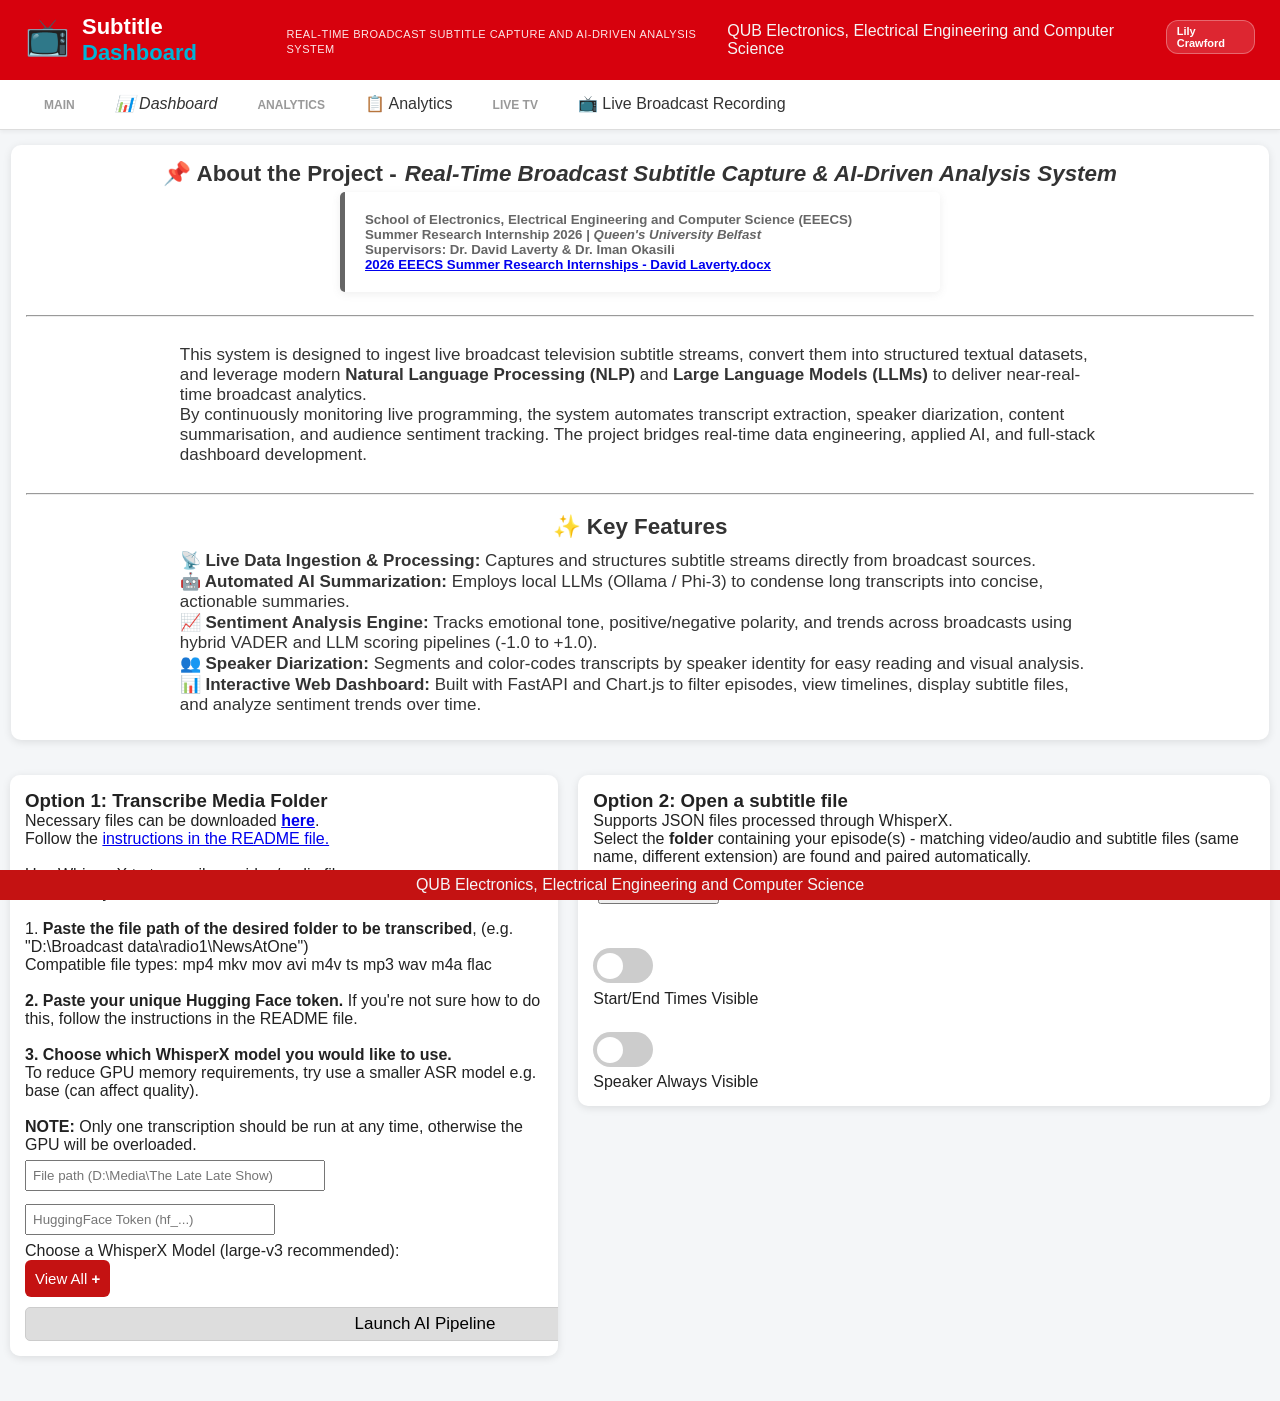
<file: index.html>
<!DOCTYPE html>
<html>

<head>
    <meta charset="UTF-8" />
    <meta name="viewport" content="width=device-width, initial-scale=1.0" />
    <title>Subtitle Output</title>
    <link rel="icon" type="image/x-icon" href="assets/favicon.png" />
    <link rel="stylesheet" href="css/styles.css">
    <script type="module" src="js/script.js"></script>

</head>

<!-- =-=-=-=-= Header =-=-=-=-= -->

<body>
    <header class="header">
        <div class="header-logo">
            <div class="logo-icon">📺</div>
            <div class="logo-text">Subtitle <span>Dashboard</span></div>
            <div class="logo-sub">Real-Time Broadcast Subtitle Capture and AI-Driven Analysis System</div>
        </div>

        <div class="header-footer">
            <div>QUB Electronics, Electrical Engineering and Computer Science</div>
            <div class="signature-badge">Lily Crawford</div>
        </div>
    </header>

    <!-- =-=-=-=-= Navigation Bar =-=-=-=-= -->

    <nav>
        <div class="nav-section">Main</div>
        <a href="index.html" class="nav-link active">📊 Dashboard</a>

        <div class="nav-section">Analytics</div>
        <a href="page2.html" class="nav-link">📋 Analytics</a>

        <div class="nav-section">Live TV</div>
        <a href="page3.html" class="nav-link">📺 Live Broadcast Recording</a>
    </nav>

    <div id="page-container">

        <!-- =-=-=-=-= README Information Bar =-=-=-=-= -->
        <div class="card" style="width: 99%; height: 100%; margin:auto; margin-bottom: 10px; margin-top: 10px;">
            <h2 class="subtitleHeader" style="text-align: center; margin: auto;">📌 About the Project - <em>Real-Time
                    Broadcast Subtitle Capture & AI-Driven Analysis System</em></h2>


            <div id="mini-info">
                <h5 style="color:#666;">School of Electronics, Electrical Engineering and Computer Science (EEECS)
                    <br>Summer Research Internship 2026 | <em>Queen's University Belfast</em>
                    <br>Supervisors: Dr. David Laverty & Dr. Iman Okasili
                    <br><a
                        href="https://github.com/user-attachments/files/30342763/2026.EEECS.Summer.Research.Internships.-.David.Laverty.docx">
                        2026 EEECS Summer Research Internships - David Laverty.docx</a>
                </h5>
            </div>

            <br><hr><br>

            <p class="readMe-text">This system is designed to ingest live
                broadcast television subtitle streams, convert them into structured textual datasets, and leverage
                modern <strong>Natural Language Processing (NLP)</strong> and <strong>Large Language Models
                    (LLMs)</strong> to deliver near-real-time broadcast analytics.
                <br>By continuously monitoring live programming, the system automates transcript extraction, speaker
                diarization, content summarisation, and audience sentiment tracking. The project bridges real-time data
                engineering, applied AI, and full-stack dashboard development.
            </p>

            <br>
            <hr><br>

            <h2 class="subtitleHeader" style="text-align: center; margin: auto;">✨ Key Features</h2>

            <p class="readMe-text">
                <strong>📡 Live Data Ingestion & Processing:</strong>
                Captures and structures subtitle streams directly from broadcast sources.
                <br><strong>🤖 Automated AI Summarization:</strong>
                Employs local LLMs (Ollama / Phi-3) to condense long transcripts into concise, actionable summaries.
                <br><strong>📈 Sentiment Analysis Engine:</strong>
                Tracks emotional tone, positive/negative polarity, and trends across broadcasts using hybrid VADER and
                LLM scoring pipelines (-1.0 to +1.0).
                <br><strong>👥 Speaker Diarization:</strong>
                Segments and color-codes transcripts by speaker identity for easy reading and visual analysis.
                <br><strong>📊 Interactive Web Dashboard:</strong>
                Built with FastAPI and Chart.js to filter episodes, view timelines, display subtitle files, and analyze
                sentiment trends over time.
            </p>

        </div>

        <!-- =-=-=-=-= Dashboard =-=-=-=-= -->

        <div class="dashboard-grid">

            <!-- =-=-=-=-= Option 1 - Transcribe Folder =-=-=-=-= -->
            <div class="card">
                <h3>Option 1: Transcribe Media Folder</h3>
                <p>Necessary files can be downloaded <strong><a
                            href="https://github.com/Literalily/Broadcast-Capture-Analysis">here</a></strong>.</p>
                <p>Follow the <a href="https://github.com/Literalily/Broadcast-Capture-Analysis#required-installations">
                        instructions in the README file.</a></p>

                <p><br>Use WhisperX to transcribe a video/audio file.</p>
                <p>To do this, you must: <br><br> 1. <strong>Paste the file path of the desired folder to be
                        transcribed</strong>, (e.g. "D:\Broadcast data\radio1\NewsAtOne") <br>Compatible file types: mp4
                    mkv mov avi m4v ts mp3 wav m4a flac
                    <br><br><strong> 2. Paste your unique Hugging Face token.</strong> If you're not sure how to do
                    this,
                    follow the instructions in the README file.
                    <br><br><strong> 3. Choose which WhisperX model you would like to use. </strong>
                    <br>To reduce GPU memory requirements, try use a smaller ASR model e.g. base (can affect quality).
                    <br><br><strong>NOTE: </strong> Only one transcription should be run at any time, otherwise the GPU will be overloaded.
                </p>
                <input type="text" id="webInPath" placeholder="File path (D:\Media\The Late Late Show)"
                    style="width:300px; padding:6px;">

                <input type="password" id="webHfToken" placeholder="HuggingFace Token (hf_...)"
                    style="width:250px; padding:6px;">

                
                <div class="dropdown">
                    <p>Choose a WhisperX Model (large-v3 recommended):</p>
                    <button id="modelBtn" onclick="selectModel()" class="dropbtn">View All <b> + </b></button> 
                    <div id="myDropdown" class="dropdown-content">
                        <input type="text" placeholder="Search.." id="myInput" onkeyup="filterFunction()">
                        <a href="javascript:void(0)" onclick="chooseModel('large-v3')">large-v3</a>
                        <a href="javascript:void(0)" onclick="chooseModel('large-v2')">large-v2</a>
                        <a href="javascript:void(0)" onclick="chooseModel('medium')">medium</a>
                        <a href="javascript:void(0)" onclick="chooseModel('small')">small</a>
                        <a href="javascript:void(0)" onclick="chooseModel('base')">base</a>
                        <a href="javascript:void(0)" onclick="chooseModel('tiny')">tiny</a>
                    </div>
                </div>

                <button id="runBtn" onclick="sendTranscriptionJob()">Launch AI Pipeline</button>
                <p id="statusFeedback" style="font-weight:bold; color:blue;"></p>
            </div>

            <script>
                /* When the user clicks on the button, toggle between hiding and showing the dropdown content */
                function selectModel() {
                    document.getElementById("myDropdown").classList.toggle("show");
                }

                window.onclick = function (event) {
                    if (!event.target.matches('.dropbtn') && !event.target.closest('.dropdown-content')) {
                        var dropdowns = document.getElementsByClassName("dropdown-content");
                        for (var i = 0; i < dropdowns.length; i++) {
                            var openDropdown = dropdowns[i];
                            if (openDropdown.classList.contains('show')) {
                                openDropdown.classList.remove('show');
                            }
                        }
                    }
                }

                function chooseModel(modelName) {
                    selectedWhisperModel = modelName;
                    document.getElementById("modelBtn").innerHTML = modelName + " <b> + </b>";
                    document.getElementById("myDropdown").classList.remove("show");
                }

                async function sendTranscriptionJob() {
                    const inputPath = document.getElementById('webInPath').value;
                    const hfToken = document.getElementById('webHfToken').value;
                    const feedback = document.getElementById('statusFeedback');

                    if (!inputPath || !hfToken || !selectedWhisperModel) {
                        alert("Please specify folder locations, your HF token, and select a WhisperX model.");
                        return;
                    }

                    feedback.textContent = "Sending execution command to pipeline server...";

                    try {
                        const response = await fetch('http://127.0.0.1:8000/api/transcribe', {
                            method: 'POST',
                            headers: { 'Content-Type': 'application/json' },
                            body: JSON.stringify({
                                input_path: inputPath,
                                hf_token: hfToken,
                                model: selectedWhisperModel
                            })
                        });

                        const data = await response.json();
                        if (response.ok) {
                            feedback.style.color = "green";
                            feedback.textContent = `Success! Transcription script triggered. Check terminal window. Processing typically takes around 5 minutes to complete. Target folder: ${data.output_folder}`;
                        } else {
                            feedback.style.color = "red";
                            feedback.textContent = `Error: ${data.detail}`;
                        }
                    } catch (err) {
                        feedback.style.color = "red";
                        feedback.textContent = "Could not connect to the local Python execution server backend. Try restarting run.bat";
                    }
                }
            </script>

            <!-- =-=-=-=-= Option 2 - Open a folder of files and choose which you'd like to view =-=-=-=-= -->
            <div class="card">
                <h3>Option 2: Open a subtitle file</h3>
                <p>Supports JSON files processed through WhisperX. <br>Select the <strong>folder</strong> containing
                    your episode(s) - matching video/audio and subtitle files (same name, different extension) are found
                    and paired automatically.</p>
                <form method="post" enctype="multipart/form-data">
                    <input type="file" id="file" style="cursor: pointer;" name="file" webkitdirectory directory
                        multiple />
                    <p id="fileLoadStatus" style="margin-top: 8px; font-weight: bold;"></p>

                    <div id="episodePickerContainer" style="display: none; margin-top: 10px;">
                        <label for="episodePicker"><strong>Multiple episodes found - choose one:</strong></label><br>
                        <select id="episodePicker"
                            style="width: 300px; padding: 6px; margin-top: 5px; cursor: pointer;"></select>
                    </div>

                    <!-- Toggle start/end times -->
                    <br>
                    <label class="switch" style="cursor: pointer;">
                        <input type="checkbox" id="mySwitch">
                        <span class="slider round"></span>
                    </label>
                    <p id="status">Start/End Times Visible</p>

                    <!-- Toggle speaker visibility -->
                    <br>
                    <label class="switch" style="cursor: pointer;">
                        <input type="checkbox" id="mySpeakerSwitch">
                        <span class="slider round"></span>
                    </label>
                    <p id="speakerStatus">Speaker Always Visible</p>
                </form>
            </div>
        </div>

        <div class="viewer-container" id="viewer-container" style="display: none;">

            <!-- =-=-=-=-= Table of Contents =-=-=-=-= -->

            <div id="toc-container" class="viewer-left card">
                <h3>Search:</h3>
                <div class="search-container">
                    <input type="text" id="searchInput" class="search-input" placeholder="Search subtitles...">
                    <button type="button" id="searchButton" class="search-button">Search</button>
                </div>
                <h3><br>Table of Contents:</h3>
                <ul id="toc-list"></ul>
            </div>

            <!-- =-=-=-=-= Subtitles =-=-=-=-= -->

            <div class="card viewer-main">
                <h3>Subtitles</h3>
                <div id="subtitle-list"></div>
            </div>

            <!-- =-=-=-=-= Video =-=-=-=-= -->

            <div class="viewer-sidebar">
                <div class="card media-card">
                    <h3>Video</h3>
                    <video id="subtitleVideo" width="100%" controls>
                        Your browser does not support the video tag.
                    </video>
                </div>

                <!-- =-=-=-=-= AI Analysis =-=-=-=-= -->
                <div class="card analysis-card">
                    <h3>Sentiment Analysis</h3>
                    <div id="selected-line-analysis"
                        style="margin-top: 10px; padding: 10px; background: #f9f9f9; border-left: 4px solid #2196F3; border-radius: 4px;">
                        <p><em>Click a subtitle line to analyze its sentiment.</em></p>
                    </div>
                    <p id="result" style="margin-top: 15px;"></p>

                    <script>
                        // Global function so script.js can call it when a subtitle line is clicked
                        window.analyzeText = async function (text) {
                            const resultText = document.getElementById('result');
                            resultText.innerText = "⏳ Analysing sentiment with Ollama...";

                            try {
                                const response = await fetch('http://localhost:11434/api/generate', {
                                    method: 'POST',
                                    headers: { 'Content-Type': 'application/json' },
                                    body: JSON.stringify({
                                        model: 'phi3',
                                        prompt: `Analyze the sentiment of this text. Reply with exactly one word: POSITIVE, NEGATIVE, or NEUTRAL. Text: "${text}"`,
                                        stream: false,
                                        options: {
                                            temperature: 0.1 // Keeps the AI factual and strict
                                        }
                                    })
                                });

                                if (!response.ok) throw new Error("Ollama is not running. Please start Ollama on your computer.");

                                const data = await response.json();
                                const label = data.response.trim().toUpperCase();

                                // Apply colors based on sentiment
                                let color = 'black';
                                if (label.includes('POSITIVE')) color = 'green';
                                if (label.includes('NEGATIVE')) color = 'red';

                                resultText.innerHTML = `<strong>AI Result:</strong> <span style="color: ${color};">${label}</span>`;

                            } catch (error) {
                                console.error("Ollama AI error:", error);
                                resultText.innerHTML = `<span style="color: red;">⚠️ Local AI Failed: ${error.message}</span>`;
                            }
                        };
                    </script>
                </div>

            </div>
        </div>
    </div>

    <!-- Footer -->
    <footer>
        <p>QUB Electronics, Electrical Engineering and Computer Science</p>
    </footer>


</body>

</html>
</file>
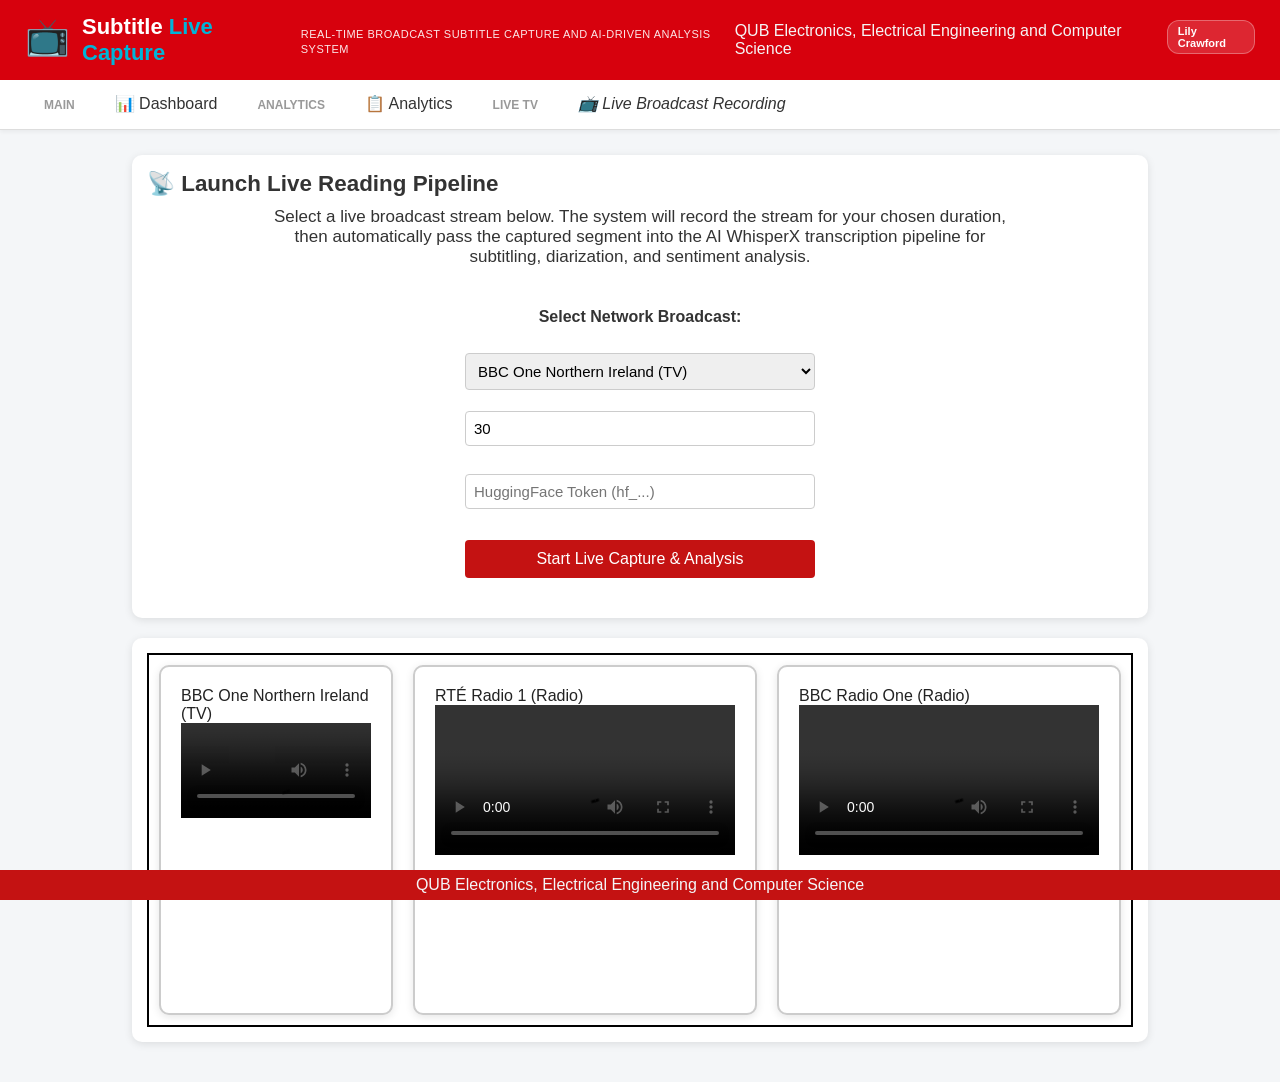
<file: page3.html>
<!DOCTYPE html>
<html>

<head>
    <meta charset="UTF-8" />
    <meta name="viewport" content="width=device-width, initial-scale=1.0" />
    <title>Live Pipeline</title>
    <link rel="icon" type="image/x-icon" href="assets/favicon.png" />
    <link rel="stylesheet" href="css/styles.css">
    <script type="module" src="js/script.js"></script>
</head>

<body>

    <!-- =-=-=-=-= Header =-=-=-=-= -->

    <header class="header">
        <div class="header-logo">
            <div class="logo-icon">📺</div>
            <div class="logo-text">Subtitle <span>Live Capture</span></div>
            <div class="logo-sub">Real-Time Broadcast Subtitle Capture and AI-Driven Analysis System</div>
        </div>

        <div class="header-footer">
            <div>QUB Electronics, Electrical Engineering and Computer Science</div>
            <div class="signature-badge">Lily Crawford</div>
        </div>
    </header>

    <!-- =-=-=-=-= Naviagtion Bar =-=-=-=-= -->

    <nav>
        <div class="nav-section">Main</div>
        <a href="index.html" class="nav-link">📊 Dashboard</a>

        <div class="nav-section">Analytics</div>
        <a href="page2.html" class="nav-link">📋 Analytics</a>

        <div class="nav-section">Live TV</div>
        <a href="page3.html" class="nav-link active">📺 Live Broadcast Recording</a>
    </nav>

    <div id="page-container">
        <!-- Live Capture Configuration Card -->
        <div class="card" style="width: 80%; margin: 20px auto;">
            <h2 class="subtitleHeader" style="text-align: center;">📡 Launch Live Reading Pipeline</h2>
            <p class="readMe-text" style="text-align: center;">
                Select a live broadcast stream below. The system will record the stream for your chosen duration, then
                automatically pass the captured segment into the AI WhisperX transcription pipeline for subtitling,
                diarization, and sentiment analysis.
            </p>

            <div style="display: flex; flex-direction: column; gap: 15px; margin-top: 20px; align-items: center;">
                <label for="stationSelect" style="font-weight: bold; color: #333;">Select Network Broadcast:</label>
                <select id="stationSelect" class="search-input" style="width: 350px; padding: 8px; border-radius: 4px;">
                    <option value="bbc_ni">BBC One Northern Ireland (TV)</option>
                    <option value="rte_radio1">RTÉ Radio 1 (Radio)</option>
                    <option value="bbc_radio1">BBC Radio 1 (Radio)</option>
                </select>

                <input type="number" id="durationMinutes" class="search-input"
                    placeholder="Recording Duration (Minutes) e.g., 30"
                    style="width: 350px; padding: 8px; border-radius: 4px;" value="30" min="1">

                <input type="password" id="liveHfToken" class="search-input" placeholder="HuggingFace Token (hf_...)"
                    style="width: 350px; padding: 8px; border-radius: 4px;">

                <button id="startCaptureBtn" class="search-button"
                    style="padding: 10px 20px; font-size: 16px; cursor:pointer; width: 350px; border-radius: 4px; margin-top: 10px;"
                    onclick="startLiveCapture()">Start Live Capture & Analysis</button>

                <p id="liveStatusFeedback" style="font-weight:bold; color:blue; text-align: center; margin-top: 10px;">
                </p>
            </div>
        </div>

        <div class="card" style="width: 80%; margin: 20px auto; height: auto;">
            <div class="broadcasts-container">

                <!-- ===== BOX 1 ===== -->
                <div class="broadcast-box">
                    <p>BBC One Northern Ireland (TV)</p>
                    <video id="my_video_1" class="video-js vjs-fluid vjs-default-skin" controls preload="auto"
                        data-setup='{}' style="width: 100%;">
                        <source
                            src="https://vs-hls-pushb-uk-live.akamaized.net/x=4/i=urn:bbc:pips:service:bbc_one_northern_ireland_hd/mobile_wifi_main_hd_abr_v2.m3u8"
                            type="application/x-mpegURL">
                    </video>
                </div>

                <!-- ===== BOX 2 ===== -->
                <div class="broadcast-box">
                    <p>RTÉ Radio 1 (Radio)</p>
                    <video id="my_video_2" class="video-js vjs-fluid vjs-default-skin" controls preload="auto"
                        data-setup='{}'>
                        <source src="http://icecast.rte.ie/radio1" type="application/x-mpegURL">
                    </video>
                </div>

                <!-- ===== BOX 3 ===== -->
                <div class="broadcast-box">
                    <p>BBC Radio One (Radio)</p>
                    <video id="my_video_3" class="video-js vjs-fluid vjs-default-skin" controls preload="auto"
                        data-setup='{}'>
                        <source
                            src="http://as-hls-ww-live.akamaized.net/pool_01505109/live/ww/bbc_radio_one/bbc_radio_one.isml/bbc_radio_one-audio%3d96000.norewind.m3u8"
                            type="application/x-mpegURL">
                    </video>
                </div>
            </div>
        </div>


    </div>

    <footer>
        <p>QUB Electronics, Electrical Engineering and Computer Science</p>
    </footer>

    <script>
        var player = videojs('my_video_1');
        player.play();
        var player = videojs('my_video_2');
        player.play();
        var player = videojs('my_video_3');
        player.play();


        function showBroadcast(stationName) {
            // var player = videojs('my_video_1');
            // player.play();
            // var player = videojs('my_video_2');
            // player.play();
            // var player = videojs('my_video_3');
            // player.play();
        }

        async function startLiveCapture() {
            const station = document.getElementById('stationSelect').value;
            const durationInput = document.getElementById('durationMinutes').value;
            const hfToken = document.getElementById('liveHfToken').value;
            const feedback = document.getElementById('liveStatusFeedback');

            if (!hfToken) {
                alert("Please specify your Hugging Face developer authentication token for speaker diarization.");
                return;
            }
            if (!durationInput || isNaN(durationInput) || durationInput <= 0) {
                alert("Please enter a valid recording duration in minutes.");
                return;
            }

            const durationSecs = parseInt(durationInput) * 60;

            // Map the station ID to proper folder names and raw stream URLs
            let stationName = "";
            let streamUrl = "";

            if (station === "bbc_ni") {
                stationName = "BBCOneNINews";
                streamUrl = "https://vs-hls-pushb-uk-live.akamaized.net/x=4/i=urn:bbc:pips:service:bbc_one_northern_ireland_hd/mobile_wifi_main_hd_abr_v2.m3u8";
            } else if (station === "rte_radio1") {
                stationName = "RTERadio1";
                streamUrl = "http://icecast.rte.ie/radio1";
            } else if (station === "bbc_radio1") {
                stationName = "BBCRadio1";
                streamUrl = "http://as-hls-ww-live.akamaized.net/pool_01505109/live/ww/bbc_radio_one/bbc_radio_one.isml/bbc_radio_one-audio%3d96000.norewind.m3u8";
            }

            feedback.style.color = "blue";
            feedback.textContent = `Connecting to ${stationName} stream server...`;

            try {
                // Send the capture task to the FastAPI backend
                const response = await fetch('http://127.0.0.1:8000/api/live-capture', {
                    method: 'POST',
                    headers: { 'Content-Type': 'application/json' },
                    body: JSON.stringify({
                        station_name: stationName,
                        stream_url: streamUrl,
                        duration: durationSecs,
                        hf_token: hfToken
                    })
                });

                const data = await response.json();
                if (response.ok) {
                    feedback.style.color = "green";
                    feedback.textContent = `✅ Success! Live capture initiated for ${stationName}. Check the backend terminal to monitor the download and AI transcription progress.`;
                    showBroadcast(stationName);
                } else {
                    feedback.style.color = "red";
                    feedback.textContent = `Error: ${data.detail || 'Unknown server error.'}`;
                }
            } catch (err) {
                feedback.style.color = "red";
                feedback.textContent = "Could not connect to the local Python execution server backend. Try restarting server.py";
            }
        }
    </script>
</body>

</html>
</file>
<file: css/styles.css>
/* ── Reset ────────────────────────────────────────── */
* {
    box-sizing: border-box;
    margin: 0;
}

html {
    /* helps when scrolling with the table of contents so it looks neater */
    scroll-behavior: smooth;
}

body {
    font-family: Arial, sans-serif;
    font-size: 16px;
    background-color: #f4f6f8;
    color: #222;
    padding-top: 130px;
}

#page-container {
    position: relative;
    min-height: 100vh;
    padding: 5px;
    padding-bottom: 20px;
}

/* ── Header ────────────────────────────────────────── */
.header {
    position: fixed;
    top: 0;
    left: 0;
    right: 0;
    height: 80px;
    z-index: 1000;

    display: flex;
    align-items: center;
    justify-content: space-between;

    background: #d7010d;
    color: #f5f5f5;
    padding: 0 25px;

}

.header-logo {
    padding: 0;
    border-bottom: none;

    display: flex;
    align-items: center;
    gap: 12px;
}

.logo-icon {
    font-size: 36px;
    margin-bottom: 6px;
}

.logo-text {
    font-size: 22px;
    font-weight: bold;
    color: #fff;
}

.logo-text span {
    color: #00b4d8;
}

.logo-sub {
    font-size: 11px;
    color: rgba(255, 255, 255, 0.9);
    margin-top: 4px;
    text-transform: uppercase;
    letter-spacing: 0.5px;
    line-height: 1.4;
}

/* ── Navigation ────────────────────────────────────────── */
nav {
    position: fixed;
    top: 80px;
    left: 0;
    width: 100%;
    height: 50px;
    background-color: #fff;
    border-bottom: 1px solid #ddd;
    display: flex;
    align-items: center;
    padding: 0 24px;
    z-index: 999;
    box-shadow: 0 2px 4px rgba(0, 0, 0, 0.05);
}

.nav-section {
    font-size: 12px;
    font-weight: bold;
    color: #999;
    text-transform: uppercase;
    margin-right: 20px;
    margin-left: 20px;
}

.nav-link {
    text-decoration: none;
    color: #333;
    padding: 15px 20px;
    font-weight: 500;
    transition: all 0.2s ease;
    border-bottom: 2px solid transparent;
}

.nav-link:hover {
    color: #d7010d;
    border-bottom: 2px solid #d7010d;
    font-style: normal;
}

.nav-link.active {
    font-style: italic;
}

.header-footer {
    margin-top: 0;
    padding: 0;
    border-top: none;

    display: flex;
    align-items: center;
    gap: 10px;
}

.signature-badge {
    display: inline-block;
    background-color: rgba(255, 255, 255, 0.15);
    border: 1px solid rgba(255, 255, 255, 0.3);
    color: #ffffff;
    font-size: 11px;
    font-weight: bold;
    padding: 4px 10px;
    border-radius: 12px;
    margin-bottom: 6px;
}

/* ── Footer ────────────────────────────────────────── */

footer {
    position: fixed;
    left: 0;
    bottom: 0;
    width: 100%;
    background-color: #c41212;
    color: #f4f6f8;
    text-align: center;
    display: block;
    padding: 6px;
}

/* ── Table of Contents ────────────────────────────────────────── */
#toc-container {
    /* changes size dynamically depending on how many files are selected */
    display: none;
    background-color: #ffffff;
    width: 100%;
    height: 100%;
    padding: 20px;
    border-radius: 10px;
    border-left: 5px solid #c41212;
    box-shadow: 0 2px 8px rgba(0, 0, 0, 0.1);
    overflow-y: auto;
    scrollbar-width: thin;
    scrollbar-color: #888 #f1f1f1;
}

#toc-container h3 {
    color: #333;
    font-size: 1.1rem;
    margin-bottom: 12px;
    text-transform: uppercase;
    letter-spacing: 0.5px;
}

#toc-list {
    list-style-type: decimal;
    padding-left: 20px;
}

#toc-list li {
    margin-bottom: 6px;
}

#toc-list a {
    color: #c41212;
    text-decoration: none;
    font-weight: bold;
    font-size: 14px;
    transition: color 0.2s ease;
}

#toc-list a:hover {
    color: #222;
    text-decoration: underline;
}

/* scrollbar */
#toc-container::-webkit-scrollbar {
    width: 8px;
}

#toc-container::-webkit-scrollbar-track {
    background: #f1f1f1;
}

#toc-container::-webkit-scrollbar-thumb {
    background: #888;
    border-radius: 4px;
}

#toc-container::-webkit-scrollbar-thumb:hover {
    background: #555;
}

/* ── Formatting ────────────────────────────────────────── */

label {
    display: block;
    font: 1rem "Fira Sans", sans-serif;
    padding: 5px;
}

input,
label {
    margin: 0.4rem 0;
}

/* ── Layout ───────────────────────────────────────── */
.layout {
    display: flex;
    min-height: 100vh;
    padding: 5px;
}

nav ul {
    list-style-type: none;
    padding: 0;
}

nav ul li {
    display: inline;
    margin: 0 15px;
}

nav ul li a {
    color: white;
    text-decoration: underline;
    font-weight: bold;
}

#file {
    color: rgb(0, 0, 0);
    font-size: 18px;
    padding: 5px;
    border-radius: 5px;
    text-align: center;
}

.button {
    border: none;
    color: white;
    padding: 15px 32px;
    text-align: center;
    text-decoration: none;
    display: inline-block;
    font-size: 16px;
    margin: 4px 2px;
    cursor: pointer;
}

.file-section {
    list-style: none;
    margin-top: 30px;
    margin-bottom: 15px;
    border-bottom: 2px solid #ccc;
    padding-bottom: 8px;
}

.subtitleHeader {
    color: #333;
    font-size: 1.4rem;
    font-weight: bold;
    display: flex;
    align-items: center;
    gap: 8px;
}

/* ── Speaker Colours ───────────────────────────────────────── */

.color-red {
    color: #e63946;
    font-weight: bold;
}

.color-orange {
    color: #f4a261;
    font-weight: bold;
}

.color-green {
    color: #2a9d8f;
    font-weight: bold;
}

.color-blue {
    color: #457b9d;
    font-weight: bold;
}

.color-purple {
    color: #8338ec;
    font-weight: bold;
}

.color-pink {
    color: #ff006e;
    font-weight: bold;
}

.color-teal {
    color: #05d4b9;
    font-weight: bold;
}

.color-darkred {
    color: #aa0e0e;
    font-weight: bold;
}

.color-burnt {
    color: #aa590e;
    font-weight: bold;
}

.color-lime {
    color: #a0aa0e;
    font-weight: bold;
}

.color-magenta {
    color: #aa0e69;
    font-weight: bold;
}

.color-navy {
    color: #044469;
    font-weight: bold;
}

li {
    margin-bottom: 8px;
    list-style-type: none;
}

small {
    color: #666;
    margin-right: 4px;
}


/* ── Layout Cards ───────────────────────────────────────── */

.dashboard-grid {
    display: flex;
    /* grid-template-columns: repeat(2, 1fr); */
    gap: 20px;
    padding: 5px;
    margin-bottom: 20px;
}

.card {
    background: white;
    padding: 15px;
    margin-top: 20px;
    border-radius: 10px;
    box-shadow: 0 2px 8px rgba(0, 0, 0, 0.1);

    height: 100%;

    display: flex;
    flex-direction: column;

    overflow-y: auto;
    scrollbar-width: thin;
    scrollbar-color: #888 #f1f1f1;
}

.card:hover {
    transform: translateY(-3px);
    transition: 0.2s;
}

.dashboard-grid #card {
    flex: 1;
    /* Forces both cards to take equal 50% width side-by-side */
    min-width: 0;
    /* Prevents canvas intrinsic sizes from breaking the layout */
    height: 450px;
}

/* Responsive layout - switches to a stacked column only when the screen shrinks below 900px */
@media (max-width: 900px) {
    #flex-container {
        flex-direction: column;
        /* Stacks charts vertically on smaller screens */
    }

    #flex-container .viewer-charts {
        width: 100%;
        /* Expands to full width when stacked */
    }
}

/* ── Mini-info box ───────────────────────────────────────── */

#mini-info {
    background-color: #ffffff;
    margin: auto;
    width: 600px;
    height: auto;
    padding: 20px;
    border-radius: 5px;
    border-left: 5px solid rgb(102, 102, 102);
    box-shadow: 0 2px 8px rgba(102, 102, 102, 0.1);
    margin-bottom: 5px;
    margin-top: 5px;
}

.readMe-text {
    color: #333;
    gap: 8px;

    width: 75%;
    margin: auto;
    font-size: 17px;
    margin-bottom: 10px;
    margin-top: 10px;
}

/* ── Toggle Switch ───────────────────────────────────────── */

.switch {
    position: relative;
    display: inline-block;
    width: 60px;
    height: 35px;
    padding: 5px;
}

/* Hide default HTML checkbox */
.switch input {
    opacity: 0;
    width: 0;
    height: 0;
}

/* The slider */
.slider {
    position: absolute;
    cursor: pointer;
    top: 0;
    left: 0;
    right: 0;
    bottom: 0;
    background-color: #ccc;
    -webkit-transition: .4s;
    transition: .4s;
}

.slider:before {
    position: absolute;
    content: "";
    height: 26px;
    width: 26px;
    left: 4px;
    bottom: 4px;
    background-color: white;
    -webkit-transition: .4s;
    transition: .4s;
}

input:checked+.slider {
    background-color: #2196F3;
}

input:focus+.slider {
    box-shadow: 0 0 1px #2196F3;
}

input:checked+.slider:before {
    -webkit-transform: translateX(26px);
    -ms-transform: translateX(26px);
    transform: translateX(26px);
}

/* Rounded sliders */
.slider.round {
    border-radius: 34px;
}

.slider.round:before {
    border-radius: 50%;
}

/* ── Launch AI Pipeline Button ───────────────────────────────────────── */

#runBtn {
    padding: 6px 12px;
    cursor: pointer;
    width: 800px;

    border: 1px solid #ccc;
    border-radius: 5px;
    
    background: #dddddd;;
    color: rgb(0, 0, 0);
    font-size: 17px;
    transition: background 0.2s;
}

#runBtn:hover {
    background: #c41212;
    transition: 0.2s;
    font-weight: bold;
    color: #ffffff;
}

/*  #c41212
    #990d0d */

/* ── Search Bar ───────────────────────────────────────── */

.search-container {
    display: flex;
    justify-content: center;
    align-items: center;
    gap: 10px;
    width: 100%;
    max-width: 600px;
    margin: 20px auto;
    position: relative;
}

.search-input {
    flex: 1;
    width: 100%;
    padding: 10px 15px;
    font-size: 15px;
    border: 1px solid #ccc;
    border-radius: 25px;
    outline: none;
}

.search-input:focus {
    border-color: #2196F3;
}

.search-button {
    padding: 6px 12px;
    border: none;
    border-radius: 25px;
    background: #c41212;
    color: white;
    font-size: 15px;
    cursor: pointer;
    transition: background 0.2s;
}

.search-button:hover {
    background: #990d0d;
}

@media screen and (max-width: 600px) {
    .search-input {
        font-size: 14px;
        padding: 8px;
        width: calc(100% - 20px);
        margin: auto;
    }
}

.file-group {
    margin: 30px 0;
}

.subtitle-group {
    padding-left: 20px;
}

.subtitle-line {
    margin: 8px 0;
}

/* ── Subtitle Analysis ───────────────────────────────────────── */

.subtitle-line {
    margin: 8px 0;
    cursor: pointer;
    transition: background-color 0.15s ease;
    border-radius: 4px;
    padding: 4px 8px;
}

.subtitle-line:hover {
    background-color: #e2e8f0;
}

/* ── subtitle and video side by side layout ───────────────────────────────────────── */

.viewer-container {
    display: flex;
    gap: 20px;
    max-width: 2000px;
    margin: 20px auto;
    padding: 0 10px;
}

.viewer-left {
    flex: 2;
    height: 800px;
    display: flex;
    flex-direction: column;
}

.viewer-header {
    flex: content;
    height: 200px;
}

.viewer-top {
    flex: 1;
    height: 800px;
}

.viewer-main {
    flex: 3;
    height: 800px;
}

.viewer-sidebar {
    flex: 2;
    display: flex;
    flex-direction: column;
    gap: 20px;
}

/* Sub-cards on the right split the height */
.viewer-sidebar .media-card {
    height: 320px;
}

.viewer-sidebar .analysis-card {
    height: 460px;
}

/* ── AI Overview ───────────────────────────────────────── */
.ai-overview-container {
    background-color: #fdf0f0;
    border-left: 5px solid #c41212;
    border-radius: 8px;
    padding: 18px;
    margin: 15px 0;
    box-shadow: 0 1px 3px rgba(0, 0, 0, 0.05);
}

.ai-overview-status {
    color: #651616;
    font-size: 14px;
    font-style: italic;
    font-weight: bold;
    margin: 0;
    padding: 0;
}

.ai-overview-header {
    font-weight: bold;
    color: #531414;
    font-size: 15px;
    margin-bottom: 8px;
    padding: 0;
}

.ai-overview-body {
    color: #1f2937;
    font-size: 15px;
    line-height: 1.6;
    padding: 0;
}

.ai-overview-body p {
    margin: 0;
    padding: 0;
}

.ai-bullet-list {
    margin: 0;
    padding-left: 20px;
    list-style-type: disc;
}

.ai-bullet-list li {
    margin-bottom: 6px;
    list-style-type: disc;
    padding: 0;
}

/* ── AI Button ───────────────────────────────────────── */
.ai-btn {
    background-color: #c41212;
    color: white;
    border: none;
    padding: 8px 16px;
    font-size: 14px;
    font-weight: bold;
    border-radius: 6px;
    cursor: pointer;
    transition: background-color 0.2s ease, transform 0.1s ease;
    display: inline-block;
    margin-top: 5px;
}

.ai-btn:hover {
    background-color: #801515;
}

.ai-btn:active {
    transform: scale(0.98);
}

.btn-open-popup {
    padding: 12px 24px;
    font-size: 18px;
    background-color: green;
    color: #fff;
    border: none;
    border-radius: 8px;
    cursor: pointer;
    transition: background-color 0.3s ease;
}

.btn-open-popup:hover {
    background-color: #4caf50;
}

.overlay-container {
    display: none;
    position: fixed;
    top: 0;
    left: 0;
    width: 100%;
    height: 100%;
    background: rgba(0, 0, 0, 0.6);
    justify-content: center;
    align-items: center;
    opacity: 0;
    transition: opacity 0.3s ease;
}

.popup-box {
    background: #fff;
    padding: 24px;
    border-radius: 12px;
    box-shadow: 0 0 20px rgba(0, 0, 0, 0.4);
    width: 650px;
    max-height: 85vh;
    text-align: center;
    opacity: 0;
    transform: scale(0.8);
    animation: fadeInUp 0.5s ease-out forwards;
    display: flex;
    flex-direction: column;
}

.popupTitle {
    color: #d7010d;
    margin-bottom: 10px;
}

.popupSubtitleContent {
    flex: 1;
    overflow-y: auto;
    max-height: 50vh;
    text-align: left;

    background: #f9f9f9;
    padding: 15px;
    border-radius: 6px;
    border: 1px solid #ddd;
    margin-bottom: 15px;

    scrollbar-width: thin;
    scrollbar-color: #888 #f1f1f1;
}

.btn-submit,
.btn-close-popup {
    padding: 12px 24px;
    border: none;
    border-radius: 8px;
    cursor: pointer;
    transition: background-color 0.3s ease, color 0.3s ease;
}

.btn-submit {
    background-color: green;
    color: #fff;
}

.btn-close-popup {
    margin-top: 12px;
    background-color: #e74c3c;
    color: #fff;
}

.btn-submit:hover,
.btn-close-popup:hover {
    background-color: #4caf50;
}

/* Keyframes for fadeInUp animation */
@keyframes fadeInUp {
    from {
        opacity: 0;
        transform: translateY(20px);
    }

    to {
        opacity: 1;
        transform: translateY(0);
    }
}

/* Animation for popup */
.overlay-container.show {
    display: flex;
    opacity: 1;
}

/* Chart */
#myChart {
    display: block;
}

/* Bar Chart */
#barChart {
    display: block;
}

.viewer-charts canvas {
    background-color: #ffffff;
    border-radius: 6px;
    padding: 10px;
}

/* Chart.js is finicky because of responsive:true so it doesn't work properly with flex.*/
.chart-canvas-wrapper {
    position: relative;
    width: 100%;
    height: 320px;
}

.viewer-charts canvas {
    background-color: #fff;
    border-radius: 6px;
    padding: 10px;
}

/* ── Stacking charts on page2 neatly ────────────────────────────────────────── */

#flex-container {
    display: flex;
    gap: 20px;
    margin-bottom: 20px;
}

.viewer-charts {
    height: 450px;
    overflow-y: auto;
    margin-top: 20px;
    padding: 20px;
}

#flex-container .viewer-charts {
    flex: 1;
    /* Forces both chart cards to take equal 50% width side-by-side */
    min-width: 0;
    /* Prevents canvas intrinsic sizes from breaking the layout */
    height: 550px;
}

/* Responsive layout - switches to a stacked column only when the screen shrinks below 900px */
@media (max-width: 900px) {
    #flex-container {
        flex-direction: column;
        /* Stacks charts vertically on smaller screens */
    }

    #flex-container .viewer-charts {
        width: 100%;
        /* Expands to full width when stacked */
    }
}


/* ── page3 broadcast boxes ────────────────────────────────────────── */

.broadcasts-container {
    display: flex;
    flex-direction: row;
    gap: 20px;
    width: 100%;
    padding: 10px;
    border: 2px solid black;
}

.broadcast-box {
    flex: 1;
    padding: 20px;
    border: 2px solid #ccc;
    background: white;
    border-radius: 10px;
    box-shadow: 0 2px 8px rgba(0, 0, 0, 0.1);

    display: flex;
    flex-direction: column;
    min-height: 350px;
}

.broadcast-box:hover {
    transform: translateY(-3px);
    transition: 0.2s;
}

/* ── page1/index dropdown for whisperx model ────────────────────────────────────────── */

.dropbtn {
    background-color: #c41212;
    color: white;
    font-size: 15px;
    border: none;
    border-radius: 25px;
    transition: background 0.2s;
    padding: 10px;
    cursor: pointer;
    border-radius: 6px;
    margin-bottom: 10px;
}

.dropbtn:hover {
    background-color: #990d0d;
}

#myInput {
    box-sizing: border-box;
    background-image: url('../assets/searchIcon.png');
    background-position: 14px 12px;
    background-repeat: no-repeat;
    font-size: 16px;
    padding: 14px 20px 12px 45px;
    border: none;
    border-bottom: 1px solid #ddd;
}

#myInput:focus {
    outline: 3px solid #ddd;
}

.dropdown {
    position: relative;
    display: inline-block;
}

.dropdown-content {
    display: none;
    position: absolute;
    background-color: #f6f6f6;
    min-width: 230px;
    overflow: auto;
    border: 1px solid #ddd;
    z-index: 1;
}

.dropdown-content a {
    color: black;
    padding: 12px 16px;
    text-decoration: none;
    display: block;
}

.dropdown a:hover {
    background-color: #ddd;
}

.show {
    display: block;
}
</file>
